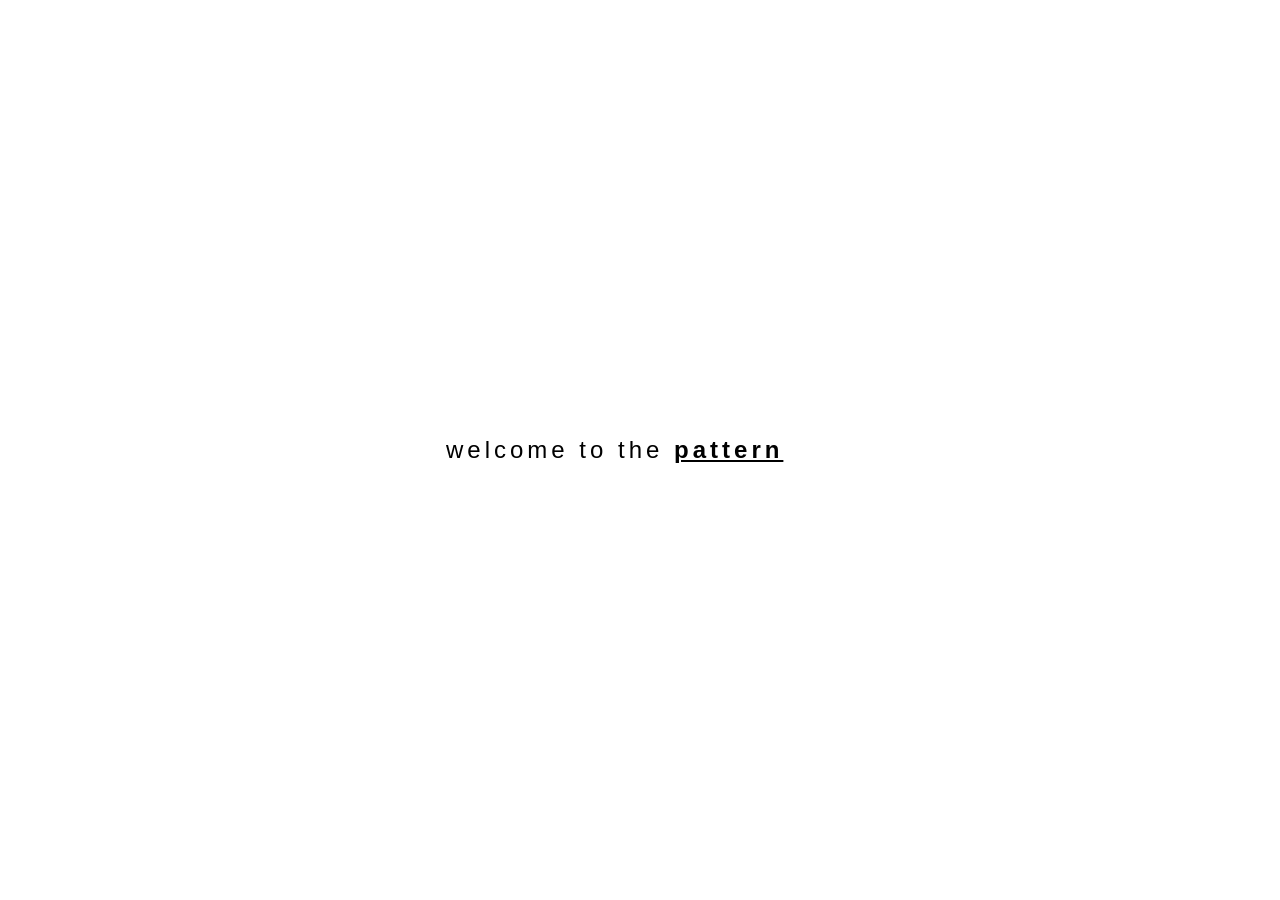
<file: index.html>
<!DOCTYPE html>
<html lang="es">
<head>
    <meta charset="UTF-8">
    <meta name="viewport" content="width=device-width, initial-scale=1.0">
    <title>UNIVERSO INCEL</title>
    <link rel="stylesheet" href="style.css">
</head>
<body>
    <div class="welcome-container">
        <div class="welcome-text">
            welcome to the 
            <a href="manosfera_jerga004.html" id="changing-word" class="word-btn">pattern</a>
        </div>
    </div>

    <script>
        const words = ["pattern", "system", "loop"];
        const wordElement = document.getElementById('changing-word');
        let currentIndex = 1; // Empezamos en system ya que pattern está en el HTML

        // Rotación rápida de la palabra
        setInterval(() => {
            wordElement.textContent = words[currentIndex];
            currentIndex = (currentIndex + 1) % words.length;
        }, 150);

        // Animación de expansión al hacer clic
        wordElement.addEventListener('click', function(e) {
            e.preventDefault();
            const destination = this.href;
            
            this.classList.add('expanding');
            
            setTimeout(() => {
                window.location.href = destination;
            }, 400); // Tiempo para que se vea la expansión
        });
    </script>
</body>
</html>
</file>
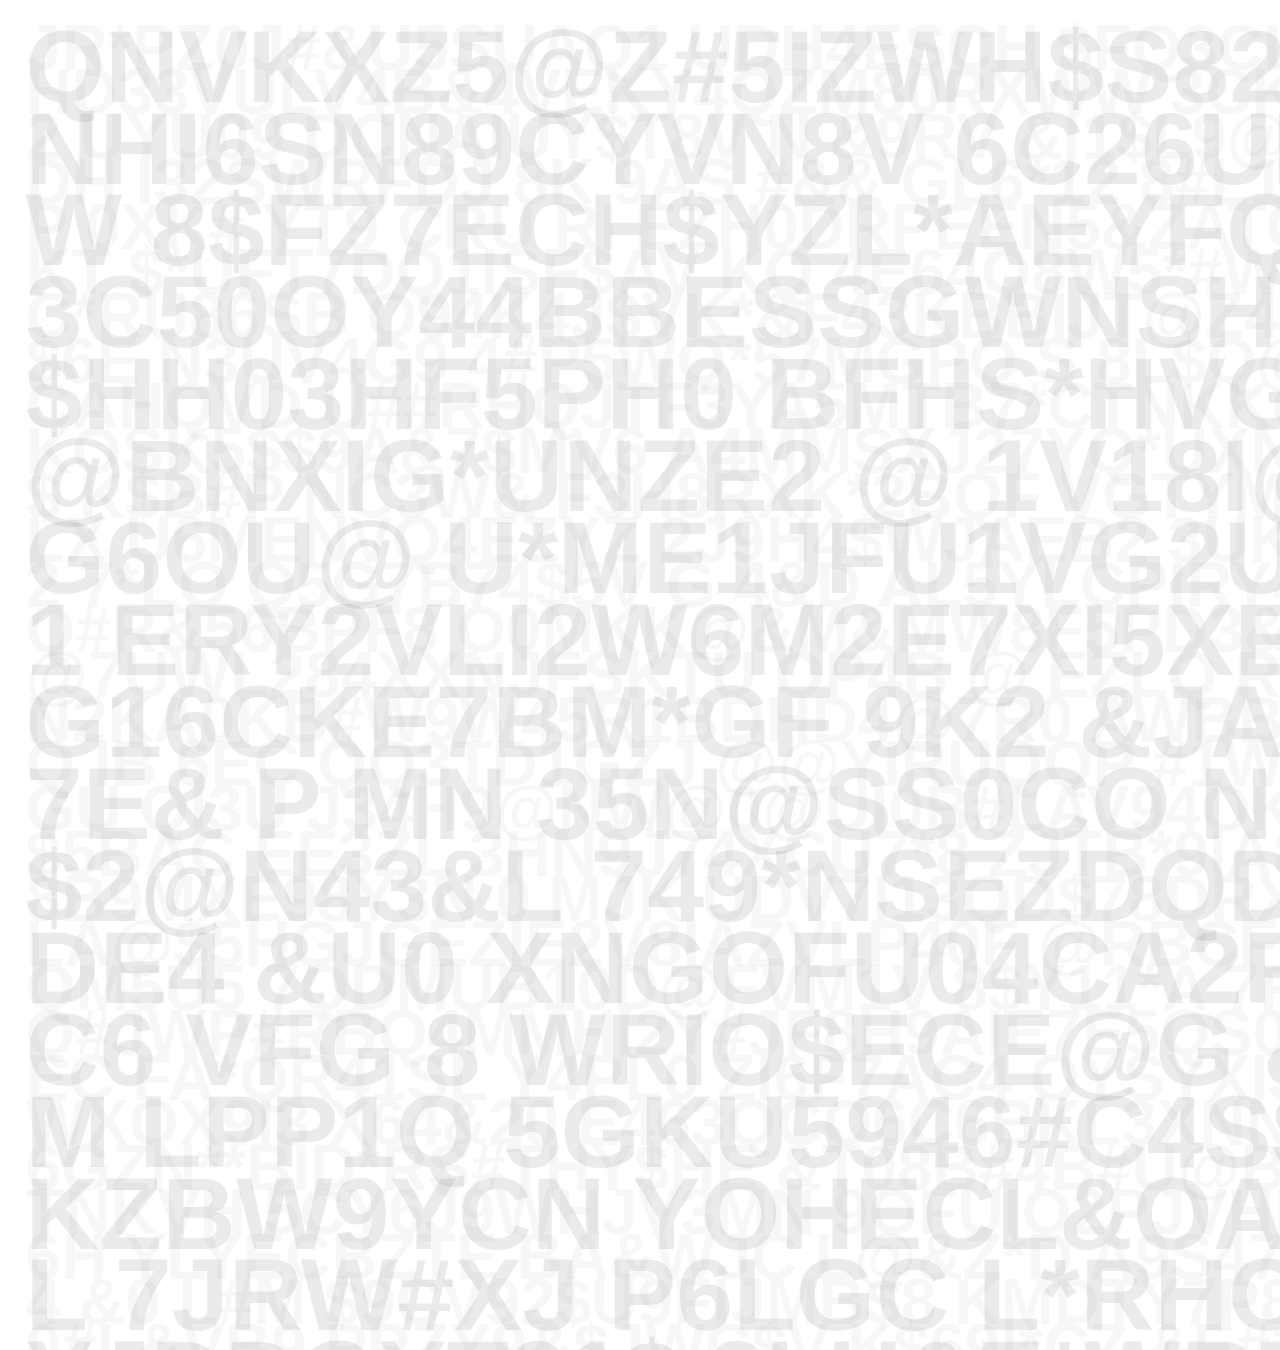
<file: bluepill.html>
<!DOCTYPE html>
<html lang="es">
<head>
    <meta charset="UTF-8">
    <meta name="viewport" content="width=device-width, initial-scale=1.0">
    <title>BLUE PILL - Notas de Autoengaño</title>
    <link rel="stylesheet" href="style.css">
    <style>
        html, body {
            margin: 0;
            padding: 0;
            width: 100%;
            height: 100%;
            background-color: #ffffff !important;
            font-family: 'Lora', serif;
            overflow-y: auto;
            overflow-x: hidden;
            user-select: none;
            scroll-behavior: smooth;
        }

        /* Capas de fondo retro */
        .text-layer {
            position: fixed;
            top: 0; left: 0;
            width: 110%; height: 200%;
            padding: 2%;
            box-sizing: border-box;
            word-break: break-all;
            white-space: pre-wrap;
            font-weight: 900; 
            text-transform: uppercase;
            pointer-events: none;
        }

        .base64-layer {
            font-size: 8vw; line-height: 0.8;
            color: rgba(0, 0, 0, 0.08);
            z-index: 1;
            animation: cascade-fast 60s linear infinite;
        }

        .english-layer {
            font-size: 5vw; line-height: 0.7;
            color: rgba(0, 0, 0, 0.03); 
            z-index: 0;
            animation: cascade-slow 120s linear infinite;
        }

        @keyframes cascade-fast { 0% { transform: translateY(0); } 100% { transform: translateY(-50%); } }
        @keyframes cascade-slow { 0% { transform: translateY(0); } 100% { transform: translateY(-50%); } }

        /* Contenedor estilo Block de Notas */
        #central-column {
            position: relative;
            z-index: 10;
            width: 100%;
            max-width: 900px;
            margin: 0 auto;
            display: flex;
            flex-direction: column;
            align-items: flex-start; 
            padding: 10vh 5% 40vh 10%; 
            min-height: 100vh;
            /* Se quita pointer-events: none para permitir el clic final */
        }

        .question-line {
            font-weight: bold;
            font-size: 1.8rem;
            color: #000;
            text-align: left;
            margin-bottom: 1.2rem;
            line-height: 1.2;
            width: 100%;
            white-space: pre-wrap;
            mix-blend-mode: multiply;
        }

        /* Cursor de escritura */
        .question-line:last-child::after {
            content: "|";
            animation: blink 0.8s infinite;
        }
        @keyframes blink { 50% { opacity: 0; } }

        /* Efecto Final */
        .strikethrough {
            text-decoration: line-through;
            text-decoration-color: #ff0000;
            text-decoration-thickness: 4px;
            opacity: 0.8;
        }

        /* El botón final */
        .red-reason-btn {
            color: #ff0000;
            font-weight: 900;
            display: inline-block;
            margin-left: 15px;
            cursor: pointer;
            text-decoration: none;
            border: 2px solid transparent;
            padding: 0 5px;
            transition: all 0.2s ease;
            animation: popIn 0.3s ease-out forwards;
            pointer-events: auto; /* Habilita el clic solo en este elemento */
        }

        .red-reason-btn:hover {
            background-color: #ff0000;
            color: #fff;
        }

        @keyframes popIn {
            0% { transform: scale(0.8); opacity: 0; }
            100% { transform: scale(1); opacity: 1; }
        }
    </style>
</head>
<body class="blue-pill-body">

    <div id="englishText" class="text-layer english-layer"></div>
    <div id="base64Text" class="text-layer base64-layer"></div>

    <div id="central-column"></div>

    <script>
        const column = document.getElementById('central-column');
        
        const phrases = [
            "¿POR QUÉ LAS CHICAS NO ME QUIEREN?",
            "¿SOY FEO?",
            "¿Y SI EL PROBLEMA SOY YO?",
            "¿Y SI NO QUIERO CAMBIAR?",
            "¿Y SI EL PROBLEMA SON ELLAS?",
            "CADA CORRECCIÓN BUSCA SOSTENER MI IDEA PREVIA.",
            "EL AUTOENGAÑO ES ESTABILIDAD.",
            "IT'S OVER.",
            "QUIERO ENTENDER"
        ];

        let isMouseDown = false;
        let phraseIndex = 0;
        let charIndex = 0;
        let currentElement = null;
        let typingTimeout;
        let isFinalPhase = false;

        function type() {
            if (!isMouseDown || isFinalPhase) return;

            if (!currentElement || charIndex >= phrases[phraseIndex].length) {
                if (phraseIndex === phrases.length - 1 && currentElement) {
                    triggerFinalEffect();
                    return;
                }
                if (currentElement) {
                    phraseIndex = (phraseIndex + 1) % phrases.length;
                }
                currentElement = document.createElement('div');
                currentElement.className = 'question-line';
                column.appendChild(currentElement);
                charIndex = 0;
            }

            const currentText = phrases[phraseIndex];
            currentElement.textContent += currentText[charIndex];
            charIndex++;

            window.scrollTo({ top: document.body.scrollHeight, behavior: 'smooth' });
            typingTimeout = setTimeout(type, 50);
        }

        function triggerFinalEffect() {
            isFinalPhase = true;
            currentElement.innerHTML = 'QUIERO <span class="strikethrough">ENTENDER</span>';
            
            setTimeout(() => {
                // Crear el enlace/botón
                const btn = document.createElement('a');
                btn.href = 'redpill.html'; // URL de destino
                btn.className = 'red-reason-btn';
                btn.innerText = 'TENER RAZÓN';
                currentElement.appendChild(btn);
                
                window.scrollTo({ top: document.body.scrollHeight, behavior: 'smooth' });
            }, 800);
        }

        const handleStart = (e) => {
            if (e.target.className === 'red-reason-btn') return; // No interferir si ya es el botón
            if (e.type === 'touchstart') e.preventDefault();
            isMouseDown = true;
            type();
        };

        const handleStop = () => {
            isMouseDown = false;
            clearTimeout(typingTimeout);
        };

        window.addEventListener('mousedown', handleStart);
        window.addEventListener('mouseup', handleStop);
        window.addEventListener('touchstart', handleStart, {passive: false});
        window.addEventListener('touchend', handleStop);

        // Fondo
        const chars = "0123456789ABCDEFGHIJKLMNOPQRSTUVWXYZ$#@&*";
        function fill(el, l) {
            let c = "";
            for (let i = 0; i < l; i++) {
                c += chars.charAt(Math.floor(Math.random() * chars.length));
                if (Math.random() > 0.9) c += " ";
            }
            el.innerText = c + "\n\n" + c;
        }
        fill(document.getElementById('base64Text'), 5000);
        fill(document.getElementById('englishText'), 7000);
    </script>
</body>
</html>
</file>
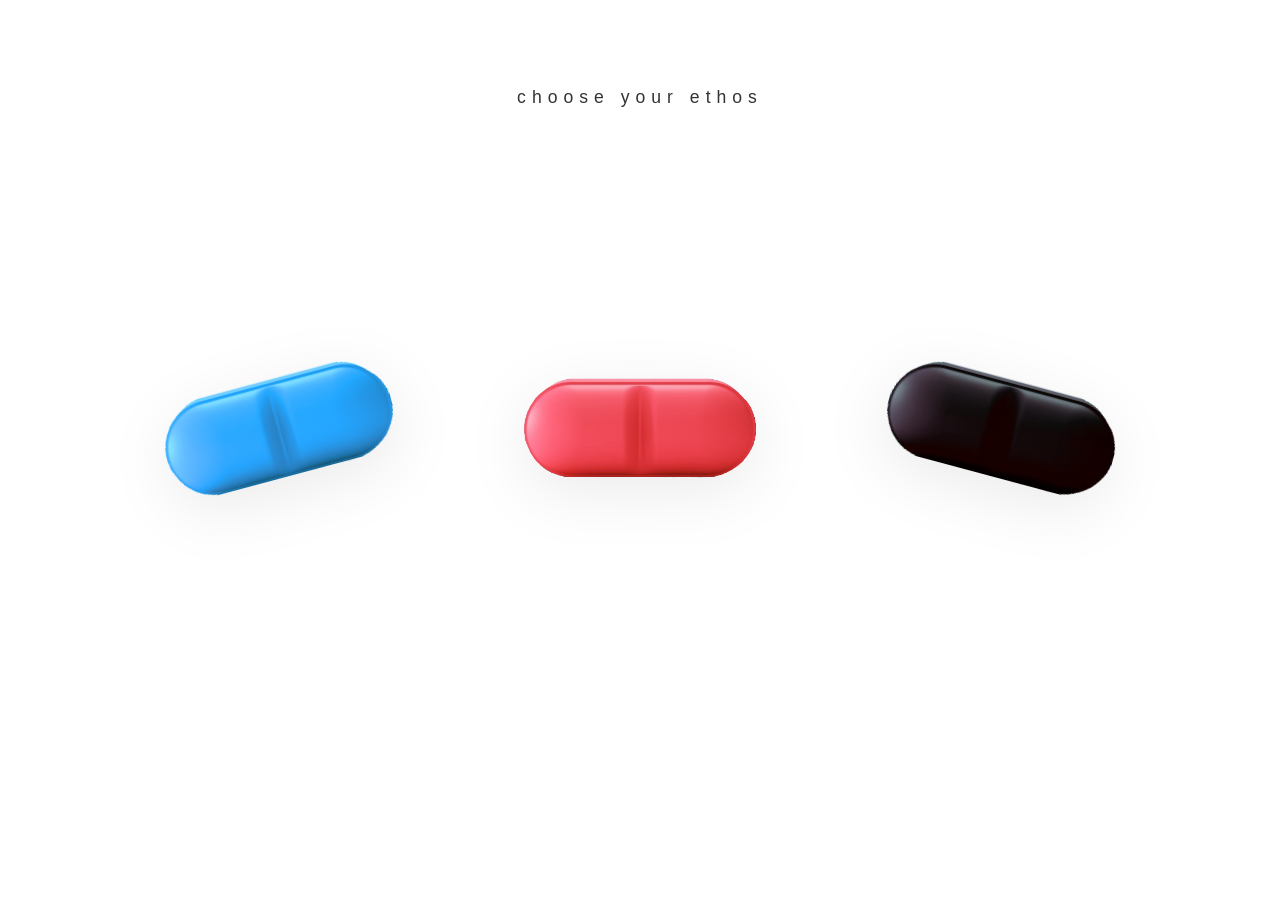
<file: home.html>
<!DOCTYPE html>
<html lang="es">
<head>
    <meta charset="UTF-8">
    <meta name="viewport" content="width=device-width, initial-scale=1.0">
    <title>UNIVERSO INCEL - Ethos</title>
    <link rel="stylesheet" href="style.css">
</head>
<body>
    <main class="main-container">
        <h2 class="ethos-title">choose your ethos</h2> 
        
        <div class="pills-selection-container">
            <a href="bluepill.html" class="pill-card blue">
                <div class="img-wrapper">
                    <img src="FOTOS/Blue.png" alt="Blue Pill">
                </div>
                <span class="pill-label">blue pill</span>
            </a>

            <a href="redpill.html" class="pill-card red">
                <div class="img-wrapper">
                    <img src="FOTOS/Red.png" alt="Red Pill">
                </div>
                <span class="pill-label">red pill</span>
            </a>

            <a href="blackpill.html" class="pill-card black">
                <div class="img-wrapper">
                    <img src="FOTOS/Black.png" alt="Black Pill">
                </div>
                <span class="pill-label">black pill</span>
            </a>
        </div>
    </main>
</body>
</html>
</file>
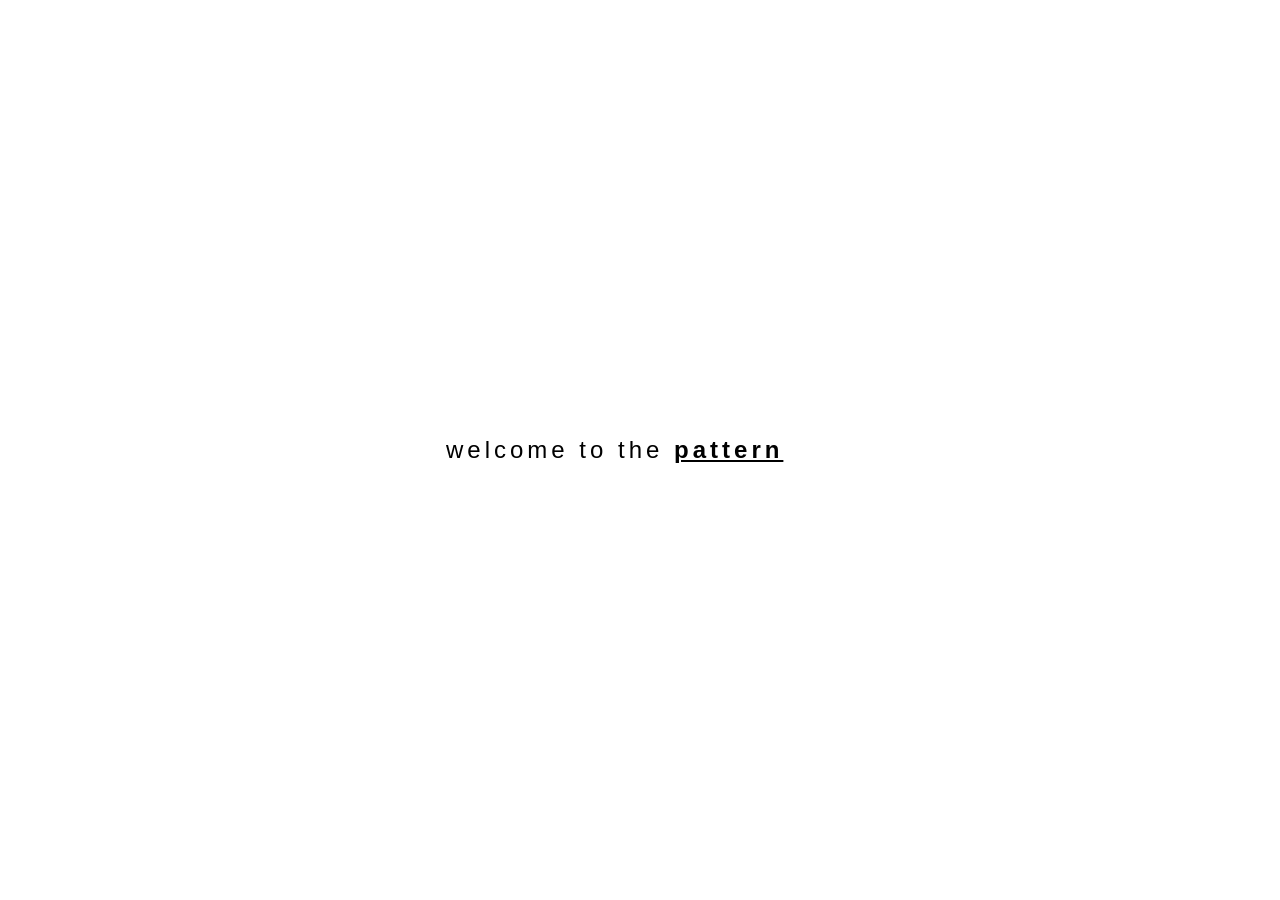
<file: welcome.html>
<!DOCTYPE html>
<html lang="es">
<head>
    <meta charset="UTF-8">
    <title>UNIVERSO INCEL</title>
    <link rel="stylesheet" href="style.css">
</head>
<body>
    <div class="welcome-container">
        <div class="welcome-text">
            welcome to the 
            <a href="index.html" id="changing-word" class="word-btn">pattern</a>
        </div>
    </div>

    <script>
        const words = ["pattern", "system", "loop"];
        const wordElement = document.getElementById('changing-word');
        let currentIndex = 1; // Empezamos en system ya que pattern está en el HTML

        // Rotación rápida de la palabra
        setInterval(() => {
            wordElement.textContent = words[currentIndex];
            currentIndex = (currentIndex + 1) % words.length;
        }, 150);

        // Animación de expansión al hacer clic
        wordElement.addEventListener('click', function(e) {
            e.preventDefault();
            const destination = this.href;
            
            this.classList.add('expanding');
            
            setTimeout(() => {
                window.location.href = destination;
            }, 400); // Tiempo para que se vea la expansión
        });
    </script>
</body>
</html>
</file>
<file: style.css>
/* ============================================================
   1. BASE & GLOBAL LAYOUT
   ============================================================ */
body, html {
    margin: 0;
    padding: 0;
    width: 100%;
    height: 100%;
    background-color: #ffffff;
    font-family: 'Segoe UI', Tahoma, Geneva, Verdana, sans-serif;
    overflow: hidden; /* Evita scroll por animaciones */
}

@keyframes float {
    0%, 100% { transform: translateY(0); }
    50% { transform: translateY(-10px); }
}

/* ============================================================
   2. PANTALLA 1: WELCOME & TRANSICIÓN (INDEX)
   ============================================================ */
.welcome-container {
    width: 100vw;
    height: 100vh;
    display: flex;
    justify-content: center;
    align-items: center;
}

.welcome-text {
    font-weight: 300;
    font-size: 1.5rem;
    letter-spacing: 4px;
    color: #000;
    text-align: center;
}

.word-btn {
    font-weight: 600;
    color: #000;
    text-decoration: underline;
    display: inline-block;
    min-width: 160px;
    text-align: left;
    cursor: pointer;
    transition: transform 0.2s cubic-bezier(0.175, 0.885, 0.32, 1.275);
}

.word-btn.expanding {
    transform: scale(2.5);
    opacity: 0;
    letter-spacing: 15px;
    pointer-events: none;
}

/* ============================================================
   3. PANTALLA 2: SELECTION (HOME)
   ============================================================ */
.main-container {
    width: 100vw;
    height: 100vh;
    display: flex;
    flex-direction: column;
    align-items: center;
    justify-content: center;
}

.ethos-title {
    position: absolute;
    top: 8vh;
    font-weight: 300;
    font-size: 1.1rem;
    letter-spacing: 6px;
    text-transform: lowercase;
    color: #333;
}

.pills-selection-container {
    display: flex;
    gap: 80px;
    align-items: center;
    justify-content: center;
}

.pill-card {
    display: flex;
    flex-direction: column;
    align-items: center;
    text-decoration: none;
    transition: all 0.4s cubic-bezier(0.175, 0.885, 0.32, 1.275);
    animation: float 4s ease-in-out infinite;
}

.img-wrapper {
    width: 280px;
    transition: transform 0.4s ease;
}

.img-wrapper img {
    width: 100%;
    height: auto;
    filter: drop-shadow(0 15px 30px rgba(0,0,0,0.08));
}

.pill-label {
    margin-top: 20px;
    color: #999;
    font-size: 0.8rem;
    letter-spacing: 2px;
    text-transform: uppercase;
    opacity: 0;
    transition: opacity 0.3s ease;
}

.blue .img-wrapper { transform: rotate(-15deg); }
.red .img-wrapper { transform: rotate(0deg); }
.black .img-wrapper { transform: rotate(15deg); }

.pill-card:hover { transform: translateY(-20px); }
.pill-card:hover .img-wrapper { transform: rotate(0deg) scale(1.15); }
.pill-card:hover .pill-label { opacity: 1; }

.pills-selection-container:hover .pill-card:not(:hover) {
    opacity: 0.3;
    filter: grayscale(0.8) blur(1px);
}

/* ============================================================
   4. PANTALLA 3: BLUE PILL (ESTILO CASCADA INVERTIDA)
   ============================================================ */

.blue-pill-body {
    background-color: #ffffff !important;
    color: #000000;
}

.text-layer {
    position: absolute;
    width: 100%;
    padding: 2% 5%;
    box-sizing: border-box;
    word-break: break-all;
    white-space: pre-wrap;
    cursor: pointer;
    user-select: none;
    font-family: 'Segoe UI', Tahoma, Geneva, Verdana, sans-serif;
    font-weight: 900; 
    text-transform: uppercase;
}

/* Colores ajustados para distinción clara */
.base64-layer {
    font-size: 10vw; 
    line-height: 0.85;
    color: rgba(0, 0, 0, 0.25); /* Un poco más oscuro para que se distinga bien */
    z-index: 2;
}

.english-layer {
    font-size: 7vw;
    line-height: 0.8;
    color: rgba(0, 0, 0, 0.08); 
    z-index: 1;
}

/* Animaciones de Scroll */
.auto-scroll-base64 {
    animation: scroll-loop 120s linear infinite;
}

.auto-scroll-slow {
    animation: scroll-loop 180s linear infinite;
}

@keyframes scroll-loop {
    0% { transform: translateY(0); }
    100% { transform: translateY(-50%); } 
}

/* Capa de Revelación (Autoengaño) */
#reveal-layer {
    position: fixed;
    top: 0; left: 0;
    width: 100vw; height: 100vh;
    background: rgba(255, 255, 255, 0.85); /* Semi-transparente para ver el fondo moviéndose */
    display: flex;
    justify-content: center;
    align-items: center;
    opacity: 0;
    transition: opacity 0.3s ease;
    z-index: 100;
    pointer-events: none;
}

#coherent-text {
    font-family: 'Segoe UI', sans-serif;
    font-weight: 300; 
    font-size: 2.2rem;
    letter-spacing: 2px;
    color: #000;
    text-align: center;
    max-width: 85%;
    line-height: 1.4;
    padding: 20px;
}

@media (max-width: 768px) {

    .welcome-text {
        font-size: 1rem;
        letter-spacing: 2px;
        padding: 20px;
    }

    .word-btn {
        min-width: auto;
    }

    .ethos-title {
        top: 20px;
        font-size: 0.9rem;
        letter-spacing: 3px;
    }

    .pills-selection-container {
        flex-direction: column;
        gap: 25px;
    }

    .img-wrapper {
        width: 160px;
    }

    #central-column {
        padding: 8vh 5% 30vh 5%;
    }

    .question-line {
        font-size: 1.1rem;
        line-height: 1.3;
    }

    .base64-layer {
        font-size: 12vw;
    }

    .english-layer {
        font-size: 8vw;
    }

    #coherent-text {
        font-size: 1.2rem;
        max-width: 95%;
    }

       #central-column {
        width: 100%;
        padding: 8vh 5vw 30vh 5vw;
        box-sizing: border-box;
    }
}
</file>
